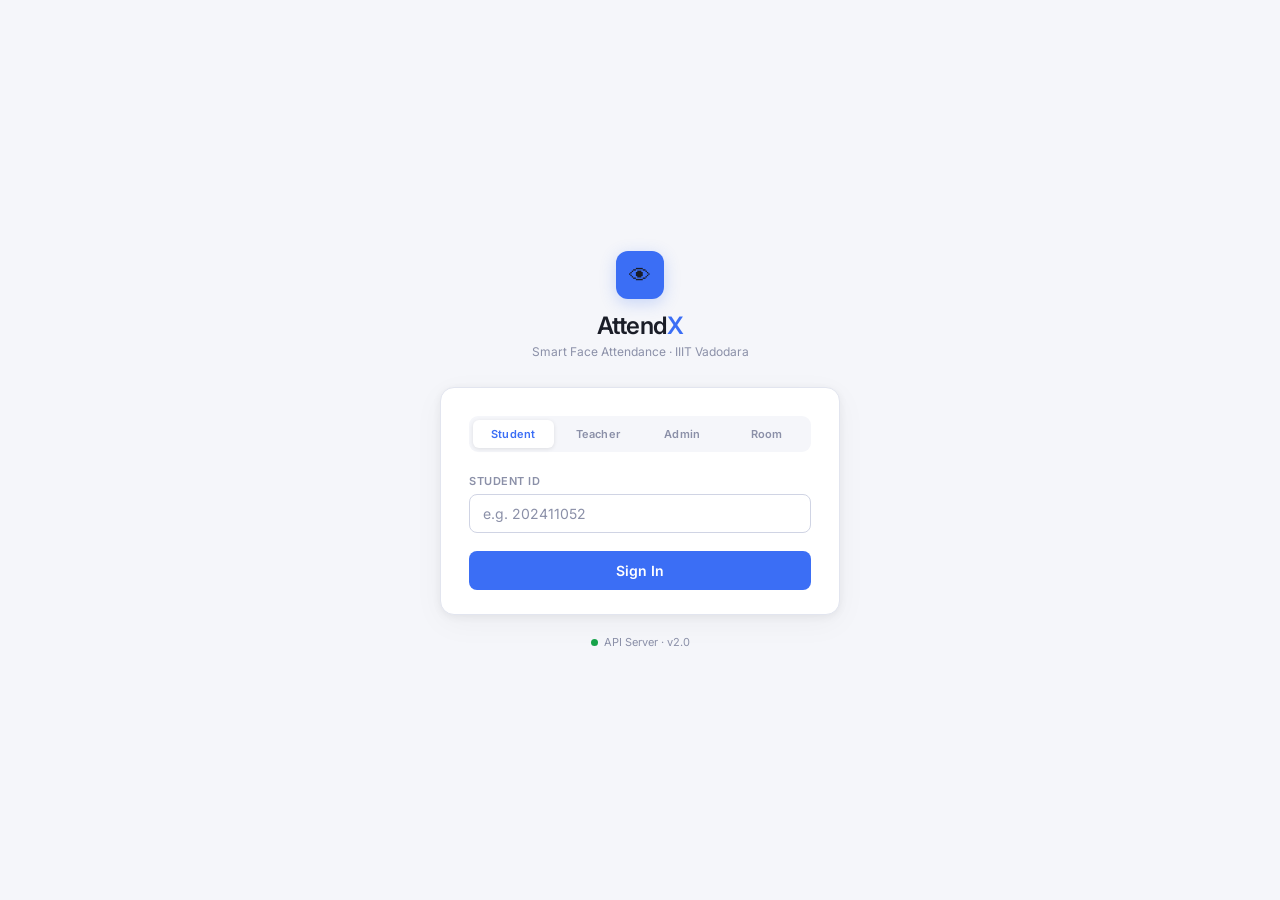
<file: DigitalAttendance/ui/admin.html>
<!DOCTYPE html>
<html lang="en">
<head>
<meta charset="UTF-8">
<meta name="viewport" content="width=device-width, initial-scale=1.0">
<title>AttendX — Admin Console</title>
<link rel="preconnect" href="https://fonts.googleapis.com">
<link href="https://fonts.googleapis.com/css2?family=Inter:wght@300;400;500;600&family=JetBrains+Mono:wght@400;500&display=swap" rel="stylesheet">
<link rel="stylesheet" href="css/dashboard.css">
<style>
  .upload-zone {
    border: 2px dashed var(--border2);
    border-radius: 10px;
    padding: 20px 16px;
    text-align: center;
    cursor: pointer;
    transition: all 0.15s;
    background: var(--surface2);
  }
  .upload-zone:hover, .upload-zone.drag { border-color: var(--blue); background: var(--blue-dim); }
  .upload-zone .uz-icon { font-size: 22px; margin-bottom: 6px; }
  .upload-zone .uz-label { font-size: 13px; font-weight: 600; color: var(--text2); }
  .upload-zone .uz-sub   { font-size: 11px; color: var(--muted); margin-top: 3px; }

  .upload-result {
    margin-top: 8px;
    padding: 8px 12px;
    border-radius: 7px;
    font-size: 12px;
    font-family: var(--mono);
    display: none;
  }
  .upload-result.ok  { background: #f0fdf4; color: var(--green); border: 1px solid #bbf7d0; }
  .upload-result.err { background: #fef2f2; color: var(--red);   border: 1px solid #fecaca; }

  .grid-wrap { overflow-x: auto; }

  /* Editable table cells */
  .editable-cell {
    padding: 0 !important;
  }
  .editable-cell input {
    width: 100%;
    border: none;
    background: transparent;
    padding: 10px 14px;
    font-family: var(--sans);
    font-size: 13px;
    color: var(--text);
    outline: none;
  }
  .editable-cell input:focus {
    background: var(--blue-dim);
    box-shadow: inset 0 0 0 2px var(--blue);
  }

  .row-actions { display: flex; gap: 6px; }
  .row-save-btn { display: none; }
  tr.dirty .row-save-btn { display: inline-flex; }

  .tab-pills {
    display: flex;
    gap: 4px;
    border-bottom: 1px solid var(--border);
    margin-bottom: 18px;
    padding-bottom: 0;
  }
  .tab-pill {
    padding: 8px 16px;
    font-size: 13px;
    font-weight: 500;
    border: none;
    background: transparent;
    color: var(--muted);
    cursor: pointer;
    border-bottom: 2px solid transparent;
    margin-bottom: -1px;
    transition: all 0.15s;
    border-radius: 6px 6px 0 0;
  }
  .tab-pill.active { color: var(--blue); border-bottom-color: var(--blue); background: var(--blue-dim); }
  .tab-pill:hover:not(.active) { color: var(--text2); background: var(--surface2); }

  .modal-overlay {
    display: none;
    position: fixed;
    inset: 0;
    background: rgba(0,0,0,0.3);
    z-index: 200;
    align-items: center;
    justify-content: center;
  }
  .modal-overlay.show { display: flex; }
  .modal-box {
    background: var(--surface);
    border: 1px solid var(--border);
    border-radius: 14px;
    padding: 28px;
    width: 100%;
    max-width: 440px;
    box-shadow: 0 8px 32px rgba(0,0,0,0.12);
    animation: modalIn 0.2s ease;
  }
  @keyframes modalIn { from{opacity:0;transform:scale(.97)} to{opacity:1;transform:scale(1)} }
  .modal-title { font-size: 15px; font-weight: 600; margin-bottom: 20px; color: var(--text); }
</style>
</head>
<body>
<aside class="sidebar" id="sidebar"></aside>

<main class="main">
  <div class="topbar">
    <span class="topbar-title" id="page-title">Dashboard</span>
    <div class="topbar-right">
      <span class="live-dot">Live</span>
      <span id="clock" style="font-family:var(--mono);font-size:12px;color:var(--muted)"></span>
    </div>
  </div>

  <div class="page-content">

    <!-- DASHBOARD -->
    <div id="section-dashboard">
      <div class="stats-grid" id="admin-stats">
        <div class="stat-card blue"> <div class="stat-label">Total Students</div>     <div class="stat-value skeleton" style="width:50px;height:32px"></div></div>
        <div class="stat-card green"><div class="stat-label">Active Lectures</div>    <div class="stat-value skeleton" style="width:40px;height:32px"></div></div>
        <div class="stat-card amber"><div class="stat-label">Today's Attendance</div><div class="stat-value skeleton" style="width:50px;height:32px"></div></div>
        <div class="stat-card red">  <div class="stat-label">At-Risk Students</div>  <div class="stat-value skeleton" style="width:40px;height:32px"></div></div>
      </div>

      <div class="two-col">
        <div class="panel">
          <div class="panel-header"><span class="panel-title">Low Attendance Alerts</span></div>
          <div style="overflow-x:auto">
            <table class="data-table">
              <thead><tr><th>Student</th><th>Dept / Sem</th><th>Attendance</th></tr></thead>
              <tbody id="alerts-body">
                <tr><td colspan="3"><div class="empty-state"><p>Loading…</p></div></td></tr>
              </tbody>
            </table>
          </div>
        </div>
        <div class="panel">
          <div class="panel-header"><span class="panel-title">Department Overview</span></div>
          <div class="panel-body" id="dept-overview">
            <div class="empty-state"><p>Loading…</p></div>
          </div>
        </div>
      </div>
    </div>

    <!-- DATA MANAGEMENT -->
    <div id="section-data" style="display:none">
      <div class="tab-pills">
        <button class="tab-pill active" onclick="switchTab('students',this)">Students</button>
        <button class="tab-pill" onclick="switchTab('teachers',this)">Teachers</button>
        <button class="tab-pill" onclick="switchTab('courses',this)">Courses</button>
        <button class="tab-pill" onclick="switchTab('classrooms',this)">Classrooms</button>
      </div>

      <!-- STUDENTS tab -->
      <div id="tab-students">
        <div class="two-col" style="margin-bottom:18px">
          <div class="panel" style="margin:0">
            <div class="panel-header"><span class="panel-title">Upload CSV</span></div>
            <div class="panel-body">
              <div class="upload-zone" id="uz-students" onclick="triggerUpload('students')">
                <div class="uz-icon">📄</div>
                <div class="uz-label">Drop students.csv here or click to browse</div>
                <div class="uz-sub">student_id · name · email · department · semester</div>
              </div>
              <input type="file" id="file-students" accept=".csv" style="display:none" onchange="doUpload('students')">
              <div class="upload-result" id="res-students"></div>
            </div>
          </div>
          <div class="panel" style="margin:0">
            <div class="panel-header"><span class="panel-title">Add Student</span></div>
            <div class="panel-body">
              <div style="display:grid;grid-template-columns:1fr 1fr;gap:10px">
                <div class="form-group" style="margin:0"><label>Student ID</label><input id="ns-id" placeholder="202411099"></div>
                <div class="form-group" style="margin:0"><label>Department</label><input id="ns-dept" value="CSE"></div>
                <div class="form-group" style="margin:0;grid-column:1/-1"><label>Full Name</label><input id="ns-name" placeholder="Full name"></div>
                <div class="form-group" style="margin:0"><label>Email</label><input id="ns-email" placeholder="roll@university.edu"></div>
                <div class="form-group" style="margin:0"><label>Semester</label><input id="ns-sem" type="number" value="4" min="1" max="12"></div>
              </div>
              <button class="btn btn-primary" style="margin-top:12px;width:100%" onclick="addStudent()">Add Student</button>
            </div>
          </div>
        </div>
        <div class="panel">
          <div class="panel-header">
            <span class="panel-title">All Students</span>
            <div style="display:flex;gap:8px">
              <select id="filter-dept" class="btn btn-ghost" style="font-size:12px;padding:6px 12px" onchange="loadStudents()">
                <option value="">All Departments</option>
              </select>
              <button class="btn btn-ghost" onclick="loadStudents()">↻ Refresh</button>
            </div>
          </div>
          <div class="grid-wrap">
            <table class="data-table" id="students-table">
              <thead><tr><th>Student ID</th><th>Name</th><th>Department</th><th>Semester</th><th>Email</th><th>Face</th><th>Actions</th></tr></thead>
              <tbody id="students-body">
                <tr><td colspan="7"><div class="empty-state"><p>Loading…</p></div></td></tr>
              </tbody>
            </table>
          </div>
        </div>
      </div>

      <!-- TEACHERS tab -->
      <div id="tab-teachers" style="display:none">
        <div class="two-col" style="margin-bottom:18px">
          <div class="panel" style="margin:0">
            <div class="panel-header"><span class="panel-title">Upload CSV</span></div>
            <div class="panel-body">
              <div class="upload-zone" onclick="triggerUpload('teachers')">
                <div class="uz-icon">📄</div>
                <div class="uz-label">Drop teachers.csv here or click to browse</div>
                <div class="uz-sub">teacher_id · name · email · department</div>
              </div>
              <input type="file" id="file-teachers" accept=".csv" style="display:none" onchange="doUpload('teachers')">
              <div class="upload-result" id="res-teachers"></div>
            </div>
          </div>
          <div class="panel" style="margin:0">
            <div class="panel-header"><span class="panel-title">Upload course_teachers.csv</span></div>
            <div class="panel-body">
              <div class="upload-zone" onclick="triggerUpload('course-teachers')">
                <div class="uz-icon">🔗</div>
                <div class="uz-label">Drop course_teachers.csv here</div>
                <div class="uz-sub">course_id · teacher_id</div>
              </div>
              <input type="file" id="file-course-teachers" accept=".csv" style="display:none" onchange="doUpload('course-teachers')">
              <div class="upload-result" id="res-course-teachers"></div>
            </div>
          </div>
        </div>
        <div class="panel">
          <div class="panel-header">
            <span class="panel-title">All Teachers</span>
            <button class="btn btn-ghost" onclick="loadTeachers()">↻ Refresh</button>
          </div>
          <div class="grid-wrap">
            <table class="data-table">
              <thead><tr><th>Teacher ID</th><th>Name</th><th>Department</th><th>Email</th></tr></thead>
              <tbody id="teachers-body">
                <tr><td colspan="4"><div class="empty-state"><p>Loading…</p></div></td></tr>
              </tbody>
            </table>
          </div>
        </div>
      </div>

      <!-- COURSES tab -->
      <div id="tab-courses" style="display:none">
        <div class="panel" style="margin-bottom:18px">
          <div class="panel-header"><span class="panel-title">Upload courses.csv / schedule.csv</span></div>
          <div class="panel-body" style="display:flex;gap:14px;flex-wrap:wrap">
            <div style="flex:1;min-width:220px">
              <div class="upload-zone" onclick="triggerUpload('courses')">
                <div class="uz-icon">📚</div>
                <div class="uz-label">courses.csv</div>
                <div class="uz-sub">course_id · course_name · department · semester · credits</div>
              </div>
              <input type="file" id="file-courses" accept=".csv" style="display:none" onchange="doUpload('courses')">
              <div class="upload-result" id="res-courses"></div>
            </div>
            <div style="flex:1;min-width:220px">
              <div class="upload-zone" onclick="triggerUpload('schedule')">
                <div class="uz-icon">📅</div>
                <div class="uz-label">schedule.csv</div>
                <div class="uz-sub">course_id · classroom_id · day_of_week · start_time · end_time</div>
              </div>
              <input type="file" id="file-schedule" accept=".csv" style="display:none" onchange="doUpload('schedule')">
              <div class="upload-result" id="res-schedule"></div>
            </div>
          </div>
        </div>
        <div class="panel">
          <div class="panel-header">
            <span class="panel-title">All Courses</span>
            <button class="btn btn-ghost" onclick="loadCourses()">↻ Refresh</button>
          </div>
          <div class="grid-wrap">
            <table class="data-table">
              <thead><tr><th>Course ID</th><th>Name</th><th>Dept</th><th>Semester</th><th>Credits</th></tr></thead>
              <tbody id="courses-body">
                <tr><td colspan="5"><div class="empty-state"><p>Loading…</p></div></td></tr>
              </tbody>
            </table>
          </div>
        </div>
      </div>

      <!-- CLASSROOMS tab -->
      <div id="tab-classrooms" style="display:none">
        <div class="panel" style="margin-bottom:18px">
          <div class="panel-header"><span class="panel-title">Add Classroom</span></div>
          <div class="panel-body">
            <div style="display:grid;grid-template-columns:repeat(auto-fit,minmax(160px,1fr));gap:12px">
              <div class="form-group" style="margin:0"><label>Classroom ID</label><input id="nc-id" placeholder="e.g. CR-301"></div>
              <div class="form-group" style="margin:0"><label>Room Number</label><input id="nc-room" placeholder="301"></div>
              <div class="form-group" style="margin:0"><label>Building</label><input id="nc-bldg" placeholder="Main Block"></div>
              <div class="form-group" style="margin:0"><label>Capacity</label><input id="nc-cap" type="number" placeholder="60"></div>
              <div class="form-group" style="margin:0"><label>Access PIN</label><input id="nc-pin" placeholder="1234" maxlength="8"></div>
            </div>
            <button class="btn btn-primary" style="margin-top:14px" onclick="addClassroom()">Add Classroom</button>
          </div>
        </div>
        <div class="panel">
          <div class="panel-header">
            <span class="panel-title">All Classrooms</span>
            <button class="btn btn-ghost" onclick="loadClassrooms()">↻ Refresh</button>
          </div>
          <div class="grid-wrap">
            <table class="data-table">
              <thead><tr><th>Classroom ID</th><th>Room</th><th>Building</th><th>Capacity</th><th>PIN</th></tr></thead>
              <tbody id="classrooms-body">
                <tr><td colspan="5"><div class="empty-state"><p>Loading…</p></div></td></tr>
              </tbody>
            </table>
          </div>
        </div>
      </div>
    </div>

    <!-- AUDIT LOG -->
    <div id="section-audit" style="display:none">
      <div class="panel">
        <div class="panel-header">
          <span class="panel-title">Audit Log</span>
          <button class="btn btn-ghost" onclick="loadAudit()">↻ Refresh</button>
        </div>
        <div style="overflow-x:auto">
          <table class="data-table">
            <thead><tr><th>Time</th><th>Event</th><th>Actor</th><th>Target</th><th>Detail</th></tr></thead>
            <tbody id="audit-body">
              <tr><td colspan="5"><div class="empty-state"><p>Loading…</p></div></td></tr>
            </tbody>
          </table>
        </div>
      </div>
    </div>

  </div>
</main>

<script src="js/api.js"></script>
<script>
if (!requireAuth('admin')) throw new Error('redirect');
const user = getUser();

initSidebar('admin', user.name, user.id, [
  { icon: '◉',  label: 'Dashboard',      active: true,  onclick: "showSection('dashboard',event)" },
  { icon: '🗃', label: 'Data Management',active: false, onclick: "showSection('data',event)" },
  { icon: '📋', label: 'Audit Log',      active: false, onclick: "showSection('audit',event)" },
]);

startClock('clock');

const SECTIONS = ['dashboard','data','audit'];

function showSection(name, e) {
  SECTIONS.forEach(s =>
    document.getElementById('section-'+s).style.display = s===name ? '' : 'none'
  );
  document.getElementById('page-title').textContent =
    name === 'data' ? 'Data Management' : name.charAt(0).toUpperCase()+name.slice(1);
  document.querySelectorAll('.nav-item').forEach(n => n.classList.remove('active'));
  if (e && e.target) e.target.closest('.nav-item').classList.add('active');

  if (name === 'dashboard')  loadDashboard();
  if (name === 'data')       { switchTab('students', document.querySelector('.tab-pill.active') || document.querySelector('.tab-pill')); loadStudents(); }
  if (name === 'audit')      loadAudit();
}

// ── TAB SWITCHER ─────────────────────────────────────────────────
const TABS = ['students','teachers','courses','classrooms'];

function switchTab(name, el) {
  TABS.forEach(t => document.getElementById('tab-'+t).style.display = t===name ? '' : 'none');
  document.querySelectorAll('.tab-pill').forEach(p => p.classList.remove('active'));
  if (el) el.classList.add('active');

  if (name === 'students')   loadStudents();
  if (name === 'teachers')   loadTeachers();
  if (name === 'courses')    loadCourses();
  if (name === 'classrooms') loadClassrooms();
}

// ── DASHBOARD ────────────────────────────────────────────────────
async function loadDashboard() {
  try {
    const d = await api.get('/analytics/admin/dashboard');
    const atRisk = d.low_attendance_students?.length || 0;
    document.getElementById('admin-stats').innerHTML = `
      <div class="stat-card blue"> <div class="stat-label">Total Students</div>      <div class="stat-value">${d.totals?.total_students||0}</div></div>
      <div class="stat-card green"><div class="stat-label">Active Lectures</div>     <div class="stat-value">${d.totals?.active_lectures||0}</div></div>
      <div class="stat-card amber"><div class="stat-label">Today's Attendance</div> <div class="stat-value">${d.totals?.today_attendance||0}</div></div>
      <div class="stat-card ${atRisk>0?'red':'green'}"><div class="stat-label">At-Risk Students</div><div class="stat-value">${atRisk}</div></div>
    `;

    document.getElementById('alerts-body').innerHTML = (d.low_attendance_students||[]).length
      ? d.low_attendance_students.slice(0,10).map(s => `<tr>
          <td><div style="font-weight:500">${s.name}</div>
              <div style="font-family:var(--mono);font-size:11px;color:var(--muted)">${s.student_id}</div></td>
          <td>${s.department} · Sem ${s.semester}</td>
          <td>${pctBadge(s.percentage||0)}</td>
        </tr>`).join('')
      : '<tr><td colspan="3"><div class="empty-state"><p>No at-risk students 🎉</p></div></td></tr>';

    const dept = d.by_department || [];
    document.getElementById('dept-overview').innerHTML = dept.length
      ? dept.map(dpt => `
          <div class="progress-row">
            <span class="progress-label" title="${dpt.department}">${dpt.department}</span>
            <div class="progress-track">
              <div class="progress-fill ${pctClass(dpt.avg_pct||0)}" style="width:${Math.min(dpt.avg_pct||0,100)}%"></div>
            </div>
            <span class="progress-pct ${pctClass(dpt.avg_pct||0)}">${(dpt.avg_pct||0).toFixed(1)}%</span>
          </div>`).join('')
      : '<div class="empty-state"><p>No data yet</p></div>';
  } catch(e) {
    toast('Dashboard load failed: ' + e.message, 'error');
  }
}

// ── STUDENTS ─────────────────────────────────────────────────────
async function loadStudents() {
  const dept = document.getElementById('filter-dept')?.value || '';
  try {
    const list = await api.get('/admin/students' + (dept ? '?department='+dept : ''));
    // populate dept filter
    const depts = [...new Set(list.map(s=>s.department))].sort();
    const sel = document.getElementById('filter-dept');
    if (sel) {
      const cur = sel.value;
      sel.innerHTML = '<option value="">All Departments</option>' +
        depts.map(d => `<option value="${d}" ${d===cur?'selected':''}>${d}</option>`).join('');
    }
    document.getElementById('students-body').innerHTML = list.length
      ? list.map(s => `<tr id="sr-${s.student_id}">
          <td style="font-family:var(--mono);font-size:12px;font-weight:500">${s.student_id}</td>
          <td class="editable-cell"><input value="${s.name||''}" onchange="markDirty('${s.student_id}',this)" data-field="name"></td>
          <td class="editable-cell"><input value="${s.department||''}" onchange="markDirty('${s.student_id}',this)" data-field="department"></td>
          <td class="editable-cell"><input type="number" value="${s.semester||''}" style="width:70px" onchange="markDirty('${s.student_id}',this)" data-field="semester"></td>
          <td class="editable-cell"><input value="${s.email||''}" onchange="markDirty('${s.student_id}',this)" data-field="email"></td>
          <td><span class="badge ${s.face_registered?'good':'neutral'}">${s.face_registered?'✓ Registered':'Not set'}</span></td>
          <td>
            <div class="row-actions">
              <button class="btn btn-primary row-save-btn" style="padding:4px 10px;font-size:11px" onclick="saveStudent('${s.student_id}')">Save</button>
              <button class="btn btn-ghost" style="padding:4px 10px;font-size:11px" onclick="deleteStudent('${s.student_id}','${s.name}')">Delete</button>
            </div>
          </td>
        </tr>`).join('')
      : '<tr><td colspan="7"><div class="empty-state"><p>No students found</p></div></td></tr>';
  } catch(e) { toast('Failed to load students: '+e.message, 'error'); }
}

function markDirty(id, input) {
  document.getElementById('sr-'+id)?.classList.add('dirty');
}

async function saveStudent(id) {
  const row = document.getElementById('sr-'+id);
  if (!row) return;
  const inputs = row.querySelectorAll('input[data-field]');
  const data = {};
  inputs.forEach(inp => { data[inp.dataset.field] = inp.value; });
  try {
    await api.put('/admin/students/'+id, {
      student_id: id,
      name: data.name, email: data.email||null,
      department: data.department, semester: parseInt(data.semester),
    });
    row.classList.remove('dirty');
    toast('Saved: ' + data.name, 'success');
  } catch(e) { toast('Save failed: '+e.message, 'error'); }
}

async function deleteStudent(id, name) {
  if (!confirm('Delete student ' + name + ' (' + id + ')? This cannot be undone.')) return;
  try {
    await api.delete('/admin/students/'+id);
    toast('Deleted: '+name, 'warn');
    loadStudents();
  } catch(e) { toast('Delete failed: '+e.message, 'error'); }
}

async function addStudent() {
  const body = {
    student_id: document.getElementById('ns-id').value.trim(),
    name:       document.getElementById('ns-name').value.trim(),
    email:      document.getElementById('ns-email').value.trim() || null,
    department: document.getElementById('ns-dept').value.trim(),
    semester:   parseInt(document.getElementById('ns-sem').value),
  };
  if (!body.student_id || !body.name || !body.department) {
    toast('Student ID, name, and department are required', 'warn'); return;
  }
  try {
    await api.post('/admin/students', body);
    toast('Student added: '+body.name, 'success');
    ['ns-id','ns-name','ns-email'].forEach(id => document.getElementById(id).value = '');
    loadStudents();
  } catch(e) { toast('Failed: '+e.message, 'error'); }
}

// ── TEACHERS ─────────────────────────────────────────────────────
async function loadTeachers() {
  try {
    const list = await api.get('/admin/teachers');
    document.getElementById('teachers-body').innerHTML = list.length
      ? list.map(t => `<tr>
          <td style="font-family:var(--mono);font-size:12px">${t.teacher_id}</td>
          <td style="font-weight:500">${t.name}</td>
          <td>${t.department}</td>
          <td style="font-size:12px;color:var(--muted)">${t.email||'–'}</td>
        </tr>`).join('')
      : '<tr><td colspan="4"><div class="empty-state"><p>No teachers found</p></div></td></tr>';
  } catch(e) { toast('Failed to load teachers', 'error'); }
}

// ── COURSES ─────────────────────────────────────────────────────
async function loadCourses() {
  try {
    const list = await api.get('/admin/courses');
    document.getElementById('courses-body').innerHTML = list.length
      ? list.map(c => `<tr>
          <td style="font-family:var(--mono);font-size:12px;font-weight:500">${c.course_id}</td>
          <td>${c.course_name}</td>
          <td>${c.department}</td>
          <td style="font-family:var(--mono)">${c.semester}</td>
          <td style="font-family:var(--mono)">${c.credits}</td>
        </tr>`).join('')
      : '<tr><td colspan="5"><div class="empty-state"><p>No courses found</p></div></td></tr>';
  } catch(e) { toast('Failed to load courses', 'error'); }
}

// ── CLASSROOMS ────────────────────────────────────────────────────
async function loadClassrooms() {
  try {
    const list = await api.get('/admin/classrooms');
    document.getElementById('classrooms-body').innerHTML = list.length
      ? list.map(c => `<tr>
          <td style="font-family:var(--mono);font-size:12px;font-weight:500">${c.classroom_id}</td>
          <td>${c.room_number}</td>
          <td>${c.building||'–'}</td>
          <td style="font-family:var(--mono)">${c.capacity||'–'}</td>
          <td style="font-family:var(--mono)">${c.access_pin||'••••'}</td>
        </tr>`).join('')
      : '<tr><td colspan="5"><div class="empty-state"><p>No classrooms found</p></div></td></tr>';
  } catch(e) { toast('Failed to load classrooms', 'error'); }
}

async function addClassroom() {
  const body = {
    classroom_id: document.getElementById('nc-id').value.trim(),
    room_number:  document.getElementById('nc-room').value.trim(),
    building:     document.getElementById('nc-bldg').value.trim() || null,
    capacity:     parseInt(document.getElementById('nc-cap').value) || null,
    access_pin:   document.getElementById('nc-pin').value.trim() || '1234',
  };
  if (!body.classroom_id || !body.room_number) {
    toast('Classroom ID and room number are required', 'warn'); return;
  }
  try {
    await api.post('/admin/classrooms', body);
    toast('Classroom added: '+body.classroom_id, 'success');
    loadClassrooms();
  } catch(e) { toast('Failed: '+e.message, 'error'); }
}

// ── CSV UPLOAD ────────────────────────────────────────────────────
function triggerUpload(type) {
  document.getElementById('file-'+type)?.click();
}

async function doUpload(type) {
  const fileEl = document.getElementById('file-'+type);
  const resEl  = document.getElementById('res-'+type);
  if (!fileEl?.files.length) return;

  const fd = new FormData();
  fd.append('file', fileEl.files[0]);
  resEl.style.display = '';
  resEl.className = 'upload-result';
  resEl.textContent = 'Uploading…';

  try {
    const result = await api.upload('/admin/upload/'+type, fd);
    resEl.className = 'upload-result ok';
    resEl.textContent = `✓ Inserted: ${result.inserted}   Skipped: ${result.skipped}`;
    toast('CSV imported: '+result.inserted+' rows', 'success');
    // Refresh relevant table
    if (type === 'students') loadStudents();
    if (type === 'teachers' || type === 'course-teachers') loadTeachers();
    if (type === 'courses' || type === 'schedule') loadCourses();
  } catch(e) {
    resEl.className = 'upload-result err';
    resEl.textContent = '✗ ' + e.message;
  }

  fileEl.value = '';
}

// ── AUDIT LOG ─────────────────────────────────────────────────────
async function loadAudit() {
  try {
    const rows = await api.get('/admin/audit-log?limit=100');
    document.getElementById('audit-body').innerHTML = rows.length
      ? rows.map(r => `<tr>
          <td style="font-family:var(--mono);font-size:11px;white-space:nowrap">${formatDate(r.created_at)} ${formatTime(r.created_at)}</td>
          <td><span class="badge ${r.event_type==='attendance_marked'?'good':r.event_type==='manual_override'?'info':'neutral'}">${r.event_type}</span></td>
          <td style="font-family:var(--mono);font-size:11px">${r.actor_id||'–'}</td>
          <td style="font-family:var(--mono);font-size:11px">${r.target_id||'–'}</td>
          <td style="font-size:11px;color:var(--muted);max-width:200px;overflow:hidden;text-overflow:ellipsis">
            ${r.detail ? JSON.stringify(r.detail) : '–'}
          </td>
        </tr>`).join('')
      : '<tr><td colspan="5"><div class="empty-state"><p>No events recorded yet</p></div></td></tr>';
  } catch(e) { toast('Failed to load audit log', 'error'); }
}

// ── DRAG & DROP on upload zones ───────────────────────────────────
document.querySelectorAll('.upload-zone').forEach(zone => {
  zone.addEventListener('dragover', e => { e.preventDefault(); zone.classList.add('drag'); });
  zone.addEventListener('dragleave', () => zone.classList.remove('drag'));
  zone.addEventListener('drop', e => {
    e.preventDefault();
    zone.classList.remove('drag');
    const fileInput = zone.nextElementSibling;
    if (fileInput && e.dataTransfer.files.length) {
      const dt = new DataTransfer();
      dt.items.add(e.dataTransfer.files[0]);
      fileInput.files = dt.files;
      fileInput.dispatchEvent(new Event('change'));
    }
  });
});

loadDashboard();
</script>
</body>
</html>
</file>
<file: DigitalAttendance/ui/css/dashboard.css>
/* ─── AttendX Dashboard — Light Theme ─── */
@import url('https://fonts.googleapis.com/css2?family=Inter:wght@300;400;500;600&family=JetBrains+Mono:wght@400;500&display=swap');

:root {
  --bg:         #f5f6fa;
  --surface:    #ffffff;
  --surface2:   #f0f2f8;
  --border:     #e2e5ef;
  --border2:    #d0d4e4;
  --blue:       #3b6ef5;
  --blue-dim:   #3b6ef514;
  --blue-mid:   #3b6ef530;
  --green:      #16a34a;
  --green-dim:  #16a34a14;
  --amber:      #d97706;
  --amber-dim:  #d9770614;
  --red:        #dc2626;
  --red-dim:    #dc262614;
  --text:       #1a1d27;
  --text2:      #4b5068;
  --muted:      #8b90a8;
  --mono:       'JetBrains Mono', monospace;
  --sans:       'Inter', sans-serif;
  --radius:     10px;
  --sidebar-w:  240px;
  --shadow:     0 1px 4px rgba(0,0,0,0.08), 0 4px 16px rgba(0,0,0,0.04);
  --shadow-sm:  0 1px 3px rgba(0,0,0,0.06);
}

*, *::before, *::after { box-sizing: border-box; margin: 0; padding: 0; }

body {
  background: var(--bg);
  color: var(--text);
  font-family: var(--sans);
  min-height: 100vh;
  display: flex;
  overflow-x: hidden;
  font-size: 14px;
  line-height: 1.5;
}

/* ── SIDEBAR ── */
.sidebar {
  width: var(--sidebar-w);
  min-height: 100vh;
  background: var(--surface);
  border-right: 1px solid var(--border);
  display: flex;
  flex-direction: column;
  position: fixed;
  left: 0; top: 0; bottom: 0;
  z-index: 100;
}

.sidebar-brand {
  padding: 20px 18px 16px;
  border-bottom: 1px solid var(--border);
}

.sidebar-brand .logo {
  font-family: var(--sans);
  font-size: 18px;
  font-weight: 600;
  color: var(--blue);
  letter-spacing: -0.5px;
}

.sidebar-brand .logo span {
  color: var(--text);
  font-weight: 400;
}

.sidebar-brand .role-badge {
  display: inline-block;
  margin-top: 5px;
  font-size: 10px;
  font-weight: 500;
  letter-spacing: 0.5px;
  text-transform: uppercase;
  color: var(--muted);
  background: var(--bg);
  padding: 2px 8px;
  border-radius: 20px;
  border: 1px solid var(--border);
}

.sidebar-user {
  padding: 14px 18px;
  border-bottom: 1px solid var(--border);
  background: var(--surface2);
}

.sidebar-user .name {
  font-size: 13px;
  font-weight: 600;
  color: var(--text);
}

.sidebar-user .uid {
  font-size: 11px;
  color: var(--muted);
  font-family: var(--mono);
  margin-top: 2px;
}

.sidebar-nav {
  flex: 1;
  padding: 10px 10px;
  display: flex;
  flex-direction: column;
  gap: 2px;
}

.nav-item {
  display: flex;
  align-items: center;
  gap: 9px;
  padding: 9px 10px;
  border: none;
  background: transparent;
  color: var(--text2);
  font-family: var(--sans);
  font-size: 13px;
  font-weight: 500;
  border-radius: 8px;
  cursor: pointer;
  transition: all 0.15s;
  text-align: left;
  width: 100%;
}

.nav-item:hover {
  background: var(--blue-dim);
  color: var(--blue);
}

.nav-item.active {
  background: var(--blue-dim);
  color: var(--blue);
  font-weight: 600;
}

.nav-item .icon {
  width: 18px;
  font-size: 13px;
  text-align: center;
  flex-shrink: 0;
}

.sidebar-bottom {
  padding: 10px;
  border-top: 1px solid var(--border);
}

/* ── MAIN ── */
.main {
  margin-left: var(--sidebar-w);
  flex: 1;
  min-height: 100vh;
  display: flex;
  flex-direction: column;
}

.topbar {
  background: var(--surface);
  border-bottom: 1px solid var(--border);
  padding: 14px 28px;
  display: flex;
  align-items: center;
  justify-content: space-between;
  position: sticky;
  top: 0;
  z-index: 50;
}

.topbar-title {
  font-size: 15px;
  font-weight: 600;
  color: var(--text);
}

.topbar-right {
  display: flex;
  align-items: center;
  gap: 12px;
}

.live-dot {
  font-size: 11px;
  font-weight: 600;
  color: var(--green);
  background: var(--green-dim);
  padding: 3px 10px;
  border-radius: 20px;
  display: flex;
  align-items: center;
  gap: 5px;
}

.live-dot::before {
  content: '';
  display: inline-block;
  width: 6px; height: 6px;
  background: var(--green);
  border-radius: 50%;
  animation: blink 1.8s infinite;
}

@keyframes blink { 0%,100%{opacity:1} 50%{opacity:.3} }

.page-content {
  padding: 24px 28px;
  flex: 1;
}

/* ── PANELS ── */
.panel {
  background: var(--surface);
  border: 1px solid var(--border);
  border-radius: var(--radius);
  box-shadow: var(--shadow-sm);
  margin-bottom: 20px;
  overflow: hidden;
}

.panel-header {
  padding: 14px 18px;
  border-bottom: 1px solid var(--border);
  display: flex;
  align-items: center;
  justify-content: space-between;
  background: var(--surface);
}

.panel-title {
  font-size: 13px;
  font-weight: 600;
  color: var(--text);
}

.panel-body {
  padding: 16px 18px;
}

/* ── STATS GRID ── */
.stats-grid {
  display: grid;
  grid-template-columns: repeat(auto-fit, minmax(180px, 1fr));
  gap: 14px;
  margin-bottom: 20px;
}

.stat-card {
  background: var(--surface);
  border: 1px solid var(--border);
  border-radius: var(--radius);
  padding: 18px 20px;
  box-shadow: var(--shadow-sm);
  position: relative;
  overflow: hidden;
}

.stat-card::before {
  content: '';
  position: absolute;
  top: 0; left: 0; right: 0;
  height: 3px;
  border-radius: 3px 3px 0 0;
}

.stat-card.blue::before   { background: var(--blue); }
.stat-card.green::before  { background: var(--green); }
.stat-card.amber::before  { background: var(--amber); }
.stat-card.red::before    { background: var(--red); }
.stat-card.cyan::before   { background: var(--blue); }

.stat-label {
  font-size: 11px;
  font-weight: 600;
  text-transform: uppercase;
  letter-spacing: 0.5px;
  color: var(--muted);
  margin-bottom: 8px;
}

.stat-value {
  font-size: 32px;
  font-weight: 600;
  color: var(--text);
  line-height: 1;
  font-family: var(--sans);
}

.stat-sub {
  font-size: 11px;
  color: var(--muted);
  margin-top: 6px;
}

/* ── TWO COLUMN ── */
.two-col {
  display: grid;
  grid-template-columns: 1fr 1fr;
  gap: 16px;
  margin-bottom: 20px;
}

@media (max-width: 900px) {
  .two-col { grid-template-columns: 1fr; }
}

/* ── TABLES ── */
.data-table {
  width: 100%;
  border-collapse: collapse;
  font-size: 13px;
}

.data-table th {
  text-align: left;
  padding: 10px 14px;
  font-size: 11px;
  font-weight: 600;
  text-transform: uppercase;
  letter-spacing: 0.5px;
  color: var(--muted);
  background: var(--surface2);
  border-bottom: 1px solid var(--border);
}

.data-table td {
  padding: 11px 14px;
  border-bottom: 1px solid var(--border);
  color: var(--text2);
  vertical-align: middle;
}

.data-table tr:last-child td { border-bottom: none; }

.data-table tbody tr:hover { background: var(--surface2); }

/* ── BADGES ── */
.badge {
  display: inline-flex;
  align-items: center;
  gap: 4px;
  font-size: 11px;
  font-weight: 600;
  padding: 3px 8px;
  border-radius: 20px;
}

.badge.good    { background: var(--green-dim);  color: var(--green); }
.badge.warn    { background: var(--amber-dim);  color: var(--amber); }
.badge.danger  { background: var(--red-dim);    color: var(--red); }
.badge.info    { background: var(--blue-dim);   color: var(--blue); }
.badge.neutral { background: var(--surface2);   color: var(--muted); }

/* ── FORMS ── */
.form-group {
  margin-bottom: 14px;
}

.form-group label {
  display: block;
  font-size: 11px;
  font-weight: 600;
  text-transform: uppercase;
  letter-spacing: 0.5px;
  color: var(--muted);
  margin-bottom: 6px;
}

.form-group input,
.form-group select {
  width: 100%;
  background: var(--surface);
  border: 1px solid var(--border2);
  border-radius: 8px;
  padding: 9px 12px;
  color: var(--text);
  font-family: var(--sans);
  font-size: 13px;
  outline: none;
  transition: border-color 0.15s, box-shadow 0.15s;
}

.form-group input:focus,
.form-group select:focus {
  border-color: var(--blue);
  box-shadow: 0 0 0 3px var(--blue-dim);
}

.form-group input::placeholder { color: var(--muted); }

/* ── BUTTONS ── */
.btn {
  display: inline-flex;
  align-items: center;
  gap: 6px;
  padding: 9px 16px;
  border: none;
  border-radius: 8px;
  font-family: var(--sans);
  font-size: 13px;
  font-weight: 600;
  cursor: pointer;
  transition: all 0.15s;
  text-decoration: none;
}

.btn-primary {
  background: var(--blue);
  color: #fff;
}

.btn-primary:hover {
  background: #2d5de0;
  transform: translateY(-1px);
  box-shadow: 0 4px 12px rgba(59,110,245,0.3);
}

.btn-danger {
  background: var(--red);
  color: #fff;
}

.btn-danger:hover {
  background: #b91c1c;
  transform: translateY(-1px);
}

.btn-ghost {
  background: var(--surface2);
  color: var(--text2);
  border: 1px solid var(--border);
}

.btn-ghost:hover {
  background: var(--border);
  color: var(--text);
}

.btn:disabled {
  opacity: 0.5;
  cursor: not-allowed;
  transform: none !important;
}

/* ── PROGRESS BARS ── */
.progress-row {
  display: flex;
  align-items: center;
  gap: 10px;
  margin-bottom: 10px;
}

.progress-label {
  font-size: 12px;
  font-weight: 500;
  color: var(--text2);
  min-width: 140px;
  max-width: 140px;
  overflow: hidden;
  text-overflow: ellipsis;
  white-space: nowrap;
}

.progress-track {
  flex: 1;
  height: 6px;
  background: var(--surface2);
  border-radius: 3px;
  overflow: hidden;
}

.progress-fill {
  height: 100%;
  border-radius: 3px;
  transition: width 0.6s ease;
}

.progress-fill.good   { background: var(--green); }
.progress-fill.warn   { background: var(--amber); }
.progress-fill.danger { background: var(--red); }

.progress-pct {
  font-size: 12px;
  font-weight: 600;
  font-family: var(--mono);
  min-width: 36px;
  text-align: right;
}

.progress-pct.good   { color: var(--green); }
.progress-pct.warn   { color: var(--amber); }
.progress-pct.danger { color: var(--red); }

/* ── EMPTY STATE ── */
.empty-state {
  text-align: center;
  padding: 32px 20px;
  color: var(--muted);
}

.empty-state .icon {
  font-size: 28px;
  margin-bottom: 8px;
}

.empty-state p {
  font-size: 13px;
}

/* ── SKELETON ── */
.skeleton {
  background: linear-gradient(90deg, var(--surface2) 25%, var(--border) 50%, var(--surface2) 75%);
  background-size: 200% 100%;
  animation: shimmer 1.5s infinite;
  border-radius: 4px;
}

@keyframes shimmer {
  0%   { background-position: 200% 0; }
  100% { background-position: -200% 0; }
}

/* ── TOAST ── */
.toast-wrap {
  position: fixed;
  bottom: 24px;
  right: 24px;
  z-index: 9999;
  display: flex;
  flex-direction: column;
  gap: 8px;
}
</file>
